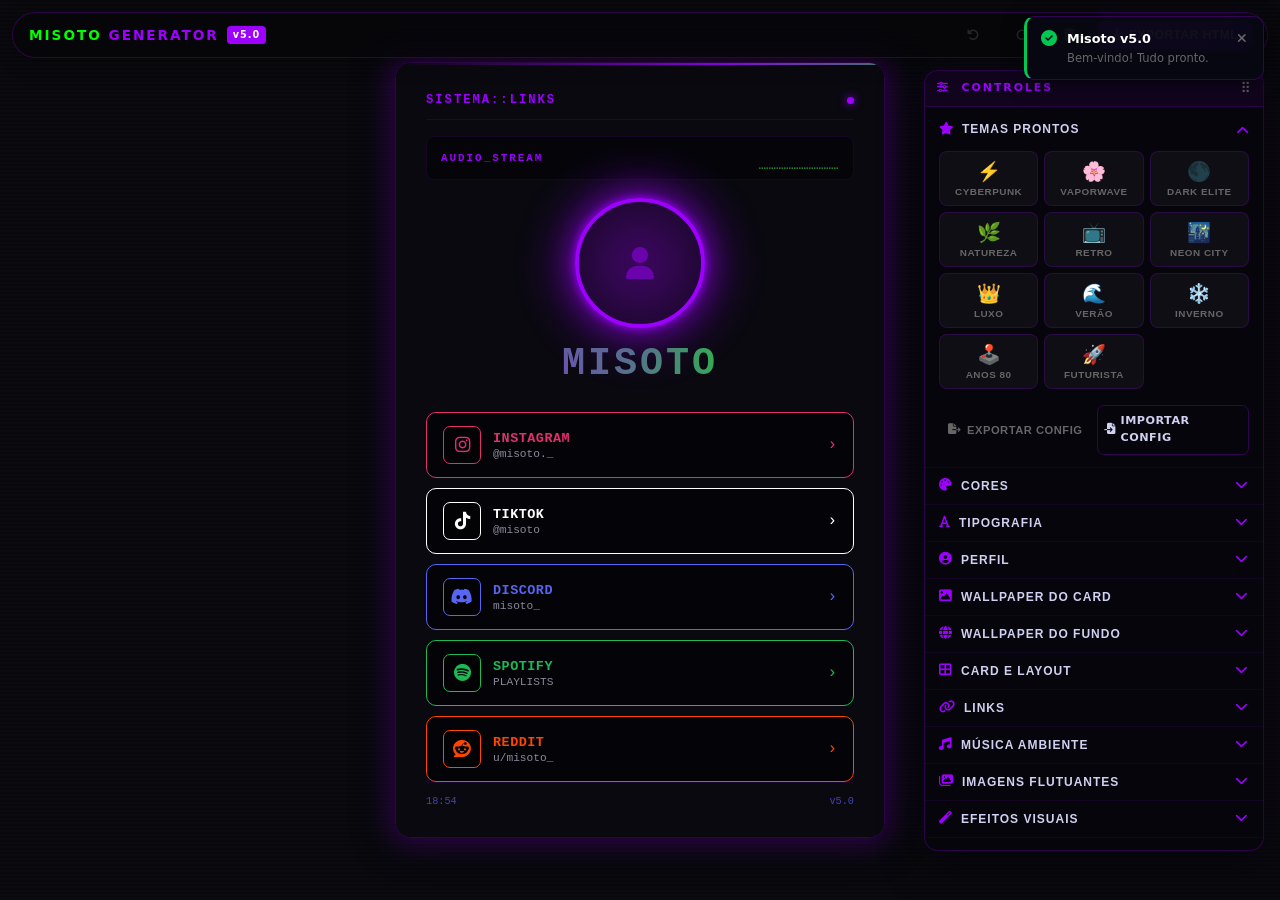
<file: index.html>
<!DOCTYPE html>
<html lang="pt-br">
<head>
    <meta charset="UTF-8">
    <meta name="viewport" content="width=device-width, initial-scale=1.0">
    <title>Misoto Generator — v5.0</title>
    <link rel="stylesheet" href="https://cdnjs.cloudflare.com/ajax/libs/font-awesome/6.4.0/css/all.min.css">
    <link rel="stylesheet" href="css/style.css">
    <link rel="stylesheet" href="css/preview.css">
</head>
<body>

<!-- ── Loading Overlay ─────────────────────────── -->
<div id="loadingOverlay" class="loading-overlay">
    <div class="loading-box">
        <div class="loading-spinner"></div>
        <p class="loading-text">GERANDO ARQUIVO...</p>
    </div>
</div>

<!-- ── Notification Container ─────────────────── -->
<div id="notificationContainer" class="notif-container" role="status" aria-live="polite"></div>

<!-- ── Confirm Modal ───────────────────────────── -->
<div id="confirmModal" class="modal-overlay">
    <div class="modal-box">
        <h3><i class="fas fa-exclamation-triangle" style="color:#ffd600;margin-right:8px;"></i>Confirmar</h3>
        <p id="confirmMsg">Tem certeza?</p>
        <div class="modal-actions">
            <button class="btn btn-ghost" id="confirmCancel">Cancelar</button>
            <button class="btn btn-outline" id="confirmOk" style="color:#ff4444;border-color:#ff4444;">Confirmar</button>
        </div>
    </div>
</div>

<!-- ── Barra flutuante superior (sem cabeçalho fixo) ── -->
<div class="floating-bar">
    <div class="floating-brand">
        <span class="brand-name">Misoto <em>Generator</em></span>
        <span class="brand-badge">v5.0</span>
    </div>
    <div class="floating-actions">
        <button class="btn btn-ghost" id="undoBtn" title="Desfazer (Ctrl+Z)" disabled>
            <i class="fas fa-undo"></i>
        </button>
        <button class="btn btn-ghost" id="redoBtn" title="Refazer (Ctrl+Y)" disabled>
            <i class="fas fa-redo"></i>
        </button>
        <button class="btn btn-outline" id="resetBtn" title="Restaurar padrões">
            <i class="fas fa-trash-alt"></i>
        </button>
        <button class="btn btn-accent" id="exportBtn">
            <i class="fas fa-download"></i> Exportar HTML
        </button>
    </div>
</div>

<!-- ── Preview (100% da tela) ── -->
<iframe id="previewFrame" sandbox="allow-scripts allow-same-origin allow-modals" title="Pré-visualização ao vivo"></iframe>

<!-- ── Painel de controle flutuante ── -->
<aside id="controlPanel">
    <div id="panelHandle">
        <span class="panel-handle-title"><i class="fas fa-sliders-h"></i> &nbsp;Controles</span>
        <span class="panel-handle-dots">⠿</span>
    </div>
    <div class="panel-body">
        <!-- ═══════════════ TEMAS ════════════════ -->
        <section class="panel-section" data-section="themes">
            <button class="section-header" aria-expanded="false" aria-controls="themesBody">
                <span><i class="fas fa-star"></i> Temas Prontos</span>
                <i class="fas fa-chevron-down toggle-icon"></i>
            </button>
            <div class="section-body" id="themesBody">
                <div id="themesGrid"></div>
                <div class="json-row" style="margin-top:6px;">
                    <button class="btn btn-ghost" id="exportJsonBtn" style="flex:1;justify-content:center;font-size:.7rem;">
                        <i class="fas fa-file-export"></i> Exportar Config
                    </button>
                    <label class="import-label">
                        <i class="fas fa-file-import"></i> Importar Config
                        <input type="file" id="importJsonInput" accept=".json">
                    </label>
                </div>
            </div>
        </section>

        <!-- ═══════════════ CORES ════════════════ -->
        <section class="panel-section" data-section="colors">
            <button class="section-header" aria-expanded="false" aria-controls="colorsBody">
                <span><i class="fas fa-palette"></i> Cores</span>
                <i class="fas fa-chevron-down toggle-icon"></i>
            </button>
            <div class="section-body" id="colorsBody">
                <div class="form-grid-2">
                    <div class="form-group">
                        <label>Cor Primária</label>
                        <div class="color-row">
                            <input type="color" id="primaryColor" value="#00ff00" class="color-swatch">
                            <input type="text" id="primaryColorHex" value="#00ff00" class="form-input hex-input" maxlength="7">
                        </div>
                    </div>
                    <div class="form-group">
                        <label>Cor Secundária</label>
                        <div class="color-row">
                            <input type="color" id="secondaryColor" value="#9d00ff" class="color-swatch">
                            <input type="text" id="secondaryColorHex" value="#9d00ff" class="form-input hex-input" maxlength="7">
                        </div>
                    </div>
                    <div class="form-group">
                        <label>Fundo da Página</label>
                        <div class="color-row">
                            <input type="color" id="bgColor" value="#0a0a0f" class="color-swatch">
                            <input type="text" id="bgColorHex" value="#0a0a0f" class="form-input hex-input" maxlength="7">
                        </div>
                    </div>
                    <div class="form-group">
                        <label>Fundo do Card</label>
                        <div class="color-row">
                            <input type="color" id="cardColor" value="#0a0a0f" class="color-swatch">
                            <input type="text" id="cardColorHex" value="#0a0a0f" class="form-input hex-input" maxlength="7">
                        </div>
                    </div>
                    <div class="form-group">
                        <label>Texto</label>
                        <div class="color-row">
                            <input type="color" id="textColor" value="#e0e0ff" class="color-swatch">
                            <input type="text" id="textColorHex" value="#e0e0ff" class="form-input hex-input" maxlength="7">
                        </div>
                    </div>
                </div>
            </div>
        </section>

        <!-- ═══════════════ TIPOGRAFIA ═══════════ -->
        <section class="panel-section" data-section="typography">
            <button class="section-header" aria-expanded="false" aria-controls="typographyBody">
                <span><i class="fas fa-font"></i> Tipografia</span>
                <i class="fas fa-chevron-down toggle-icon"></i>
            </button>
            <div class="section-body" id="typographyBody">
                <div class="form-group">
                    <label>Fonte Base</label>
                    <select class="form-input form-input--font font-native-select" id="fontFamily" data-font-picker="true">
                        <optgroup label="Monospace">
                            <option value="'Courier New', monospace" selected>Courier New</option>
                            <option value="'Consolas', monospace">Consolas</option>
                            <option value="'Monaco', monospace">Monaco</option>
                            <option value="'Lucida Console', monospace">Lucida Console</option>
                        </optgroup>
                        <optgroup label="Sans-Serif">
                            <option value="'Segoe UI', sans-serif">Segoe UI</option>
                            <option value="'Arial', sans-serif">Arial</option>
                            <option value="'Verdana', sans-serif">Verdana</option>
                            <option value="'Impact', sans-serif">Impact</option>
                            <option value="'Trebuchet MS', sans-serif">Trebuchet MS</option>
                        </optgroup>
                        <optgroup label="Serif">
                            <option value="'Georgia', serif">Georgia</option>
                            <option value="'Garamond', serif">Garamond</option>
                            <option value="'Times New Roman', serif">Times New Roman</option>
                        </optgroup>
                        <optgroup label="Fonte Personalizada" id="customFontGroup" style="display:none;">
                            <option value="'CustomFont'" id="customFontOption">Fonte carregada</option>
                        </optgroup>
                    </select>
                </div>
                <div class="form-group">
                    <label>Fonte do Nome</label>
                    <select class="form-input form-input--font font-native-select" id="fontFamilyName" data-font-picker="true" data-allow-inherit="true"></select>
                </div>
                <div class="form-group">
                    <label>Fonte do Título do Link</label>
                    <select class="form-input form-input--font font-native-select" id="fontFamilyLinkName" data-font-picker="true" data-allow-inherit="true"></select>
                </div>
                <div class="form-group">
                    <label>Fonte da Descrição do Link</label>
                    <select class="form-input form-input--font font-native-select" id="fontFamilyLinkDesc" data-font-picker="true" data-allow-inherit="true"></select>
                </div>
                <div class="form-group">
                    <label>Fonte do Cabeçalho do Card</label>
                    <select class="form-input form-input--font font-native-select" id="fontFamilyCardTitle" data-font-picker="true" data-allow-inherit="true"></select>
                </div>
                <div class="form-group">
                    <label>Fonte do Rodapé</label>
                    <select class="form-input form-input--font font-native-select" id="fontFamilyFooter" data-font-picker="true" data-allow-inherit="true"></select>
                </div>
                <div class="form-group">
                    <label>Upload de Fonte Própria</label>
                    <div class="upload-zone" id="fontUploadZone" data-target="fontFile">
                        <i class="fas fa-font"></i>
                        <p>Clique ou arraste aqui</p>
                        <span class="upload-hint">TTF, OTF, WOFF, WOFF2 · Máx 5MB</span>
                        <input type="file" accept=".ttf,.otf,.woff,.woff2,font/ttf,font/otf,font/woff,font/woff2" id="fontFile" class="upload-input">
                    </div>
                    <div class="upload-preview hidden" id="fontPreviewBox" style="padding:8px;background:rgba(0,0,0,.2);border-radius:6px;display:flex;align-items:center;gap:8px;">
                        <i class="fas fa-font" style="color:#9d00ff;"></i>
                        <span id="fontFileName" style="font-size:.8rem;flex:1;"></span>
                        <button class="remove-btn" id="removeFont"><i class="fas fa-times"></i></button>
                    </div>
                </div>
                <div class="form-group">
                    <label>Tamanho do Nome</label>
                    <div class="range-row">
                        <input type="range" class="form-range" id="nameSize" min="1" max="4" step="0.1" value="2.4">
                        <span class="range-val" id="nameSizeValue">2.4rem</span>
                    </div>
                </div>
            </div>
        </section>

        <!-- ═══════════════ PERFIL ════════════════ -->
        <section class="panel-section" data-section="profile">
            <button class="section-header" aria-expanded="false" aria-controls="profileBody">
                <span><i class="fas fa-user-circle"></i> Perfil</span>
                <i class="fas fa-chevron-down toggle-icon"></i>
            </button>
            <div class="section-body" id="profileBody">
                <div class="form-group">
                    <label>Nome de Exibição</label>
                    <input type="text" class="form-input" id="username" value="MISOTO" maxlength="20" placeholder="SEU NOME">
                </div>
                <div class="form-group">
                    <label>Bio / Descrição</label>
                    <textarea class="form-textarea" id="bioText" maxlength="160" placeholder="Uma breve descrição sobre você..."></textarea>
                </div>
                <div class="form-group">
                    <label>Foto de Perfil</label>
                    <div class="upload-zone" id="profileUploadZone" data-target="profileFile">
                        <i class="fas fa-cloud-upload-alt"></i>
                        <p>Clique ou arraste aqui</p>
                        <span class="upload-hint">JPG, PNG, GIF · Máx 5MB</span>
                        <input type="file" accept="image/jpeg,image/png,image/gif" id="profileFile" class="upload-input">
                    </div>
                    <div class="upload-preview hidden" id="profilePreviewBox">
                        <img id="profilePreviewImg" alt="">
                        <button class="remove-btn" id="removeProfile"><i class="fas fa-times"></i></button>
                    </div>
                </div>
                <div class="form-group">
                    <label>Formato do Avatar</label>
                    <select class="form-input" id="avatarShape">
                        <option value="circle">Círculo</option>
                        <option value="square">Quadrado</option>
                        <option value="rounded">Arredondado</option>
                    </select>
                </div>
                <div class="form-group">
                    <label>Borda do Avatar</label>
                    <select class="form-input" id="avatarBorderStyle">
                        <option value="neon">Neon</option>
                        <option value="solid">Sólida</option>
                        <option value="double">Dupla</option>
                        <option value="dashed">Tracejada</option>
                        <option value="gradient">Gradiente</option>
                        <option value="none">Nenhuma</option>
                    </select>
                </div>
                <div class="form-group">
                    <label>Efeito do Avatar</label>
                    <select class="form-input" id="avatarEffect">
                        <option value="aura">Aura</option>
                        <option value="ring">Anel</option>
                        <option value="pulse">Pulso</option>
                        <option value="glow">Brilho</option>
                        <option value="none">Nenhum</option>
                    </select>
                </div>
                <div class="form-group">
                    <label>Tamanho do Avatar</label>
                    <div class="range-row">
                        <input type="range" class="form-range" id="avatarSize" min="60" max="220" step="5" value="130">
                        <span class="range-val" id="avatarSizeValue">130px</span>
                    </div>
                </div>
            </div>
        </section>

        <!-- ═══════════════ WALLPAPER DO CARD ════════════════ -->
        <section class="panel-section" data-section="wallpaper">
            <button class="section-header" aria-expanded="false" aria-controls="wallpaperBody">
                <span><i class="fas fa-image"></i> Wallpaper do Card</span>
                <i class="fas fa-chevron-down toggle-icon"></i>
            </button>
            <div class="section-body" id="wallpaperBody">
                <div class="form-group">
                    <label>Imagem de Fundo do Card</label>
                    <div class="upload-zone" id="wallpaperUploadZone" data-target="wallpaperFile">
                        <i class="fas fa-cloud-upload-alt"></i>
                        <p>Clique ou arraste aqui</p>
                        <span class="upload-hint">JPG, PNG, GIF · Máx 10MB</span>
                        <input type="file" accept="image/jpeg,image/png,image/gif" id="wallpaperFile" class="upload-input">
                    </div>
                    <div class="upload-preview hidden" id="wallpaperPreviewBox">
                        <img id="wallpaperPreviewImg" alt="">
                        <button class="remove-btn" id="removeWallpaper"><i class="fas fa-times"></i></button>
                    </div>
                </div>
                <div class="form-group">
                    <label>Opacidade do Wallpaper</label>
                    <div class="range-row">
                        <input type="range" class="form-range" id="wallpaperOpacity" min="0" max="1" step="0.05" value="0.35">
                        <span class="range-val" id="wallpaperOpacityValue">0.35</span>
                    </div>
                </div>
                <div class="form-group">
                    <label>Desfoque (Blur)</label>
                    <div class="range-row">
                        <input type="range" class="form-range" id="wallpaperBlur" min="0" max="30" step="1" value="0">
                        <span class="range-val" id="wallpaperBlurValue">0px</span>
                    </div>
                </div>
                <div class="form-group">
                    <label>Filtro de Cor</label>
                    <select class="form-input" id="wallpaperFilter">
                        <option value="none">Nenhum</option>
                        <option value="custom">Filtro Personalizado</option>
                        <option value="hueRotate">Neon / Roxo</option>
                        <option value="desaturate">Preto e Branco</option>
                        <option value="warm">Quente</option>
                        <option value="cool">Frio</option>
                    </select>
                </div>
                <div class="form-group">
                    <label>Cor do Filtro Personalizado</label>
                    <div class="color-row">
                        <input type="color" id="wallpaperFilterColor" value="#9d00ff" class="color-swatch">
                        <input type="text" id="wallpaperFilterColorHex" value="#9d00ff" class="form-input hex-input" maxlength="7">
                    </div>
                </div>
                <div class="form-group">
                    <label>Intensidade do Filtro</label>
                    <div class="range-row">
                        <input type="range" class="form-range" id="wallpaperFilterStrength" min="0" max="1" step="0.05" value="0">
                        <span class="range-val" id="wallpaperFilterStrengthValue">0</span>
                    </div>
                </div>
            </div>
        </section>

        <!-- ═══════════════ WALLPAPER DO FUNDO ══ -->
        <section class="panel-section" data-section="bgwallpaper">
            <button class="section-header" aria-expanded="false" aria-controls="bgWallpaperBody">
                <span><i class="fas fa-globe"></i> Wallpaper do Fundo</span>
                <i class="fas fa-chevron-down toggle-icon"></i>
            </button>
            <div class="section-body" id="bgWallpaperBody">
                <div class="form-group">
                    <label>Imagem de Fundo da Página</label>
                    <div class="upload-zone" id="bgWallpaperUploadZone" data-target="bgWallpaperFile">
                        <i class="fas fa-cloud-upload-alt"></i>
                        <p>Clique ou arraste aqui</p>
                        <span class="upload-hint">JPG, PNG, GIF · Máx 10MB</span>
                        <input type="file" accept="image/jpeg,image/png,image/gif" id="bgWallpaperFile" class="upload-input">
                    </div>
                    <div class="upload-preview hidden" id="bgWallpaperPreviewBox">
                        <img id="bgWallpaperPreviewImg" alt="">
                        <button class="remove-btn" id="removeBgWallpaper"><i class="fas fa-times"></i></button>
                    </div>
                </div>
                <div class="form-group">
                    <label>Opacidade</label>
                    <div class="range-row">
                        <input type="range" class="form-range" id="bgWallpaperOpacity" min="0" max="1" step="0.05" value="0.4">
                        <span class="range-val" id="bgWallpaperOpacityValue">0.4</span>
                    </div>
                </div>
                <div class="form-group">
                    <label>Desfoque (Blur)</label>
                    <div class="range-row">
                        <input type="range" class="form-range" id="bgWallpaperBlur" min="0" max="30" step="1" value="0">
                        <span class="range-val" id="bgWallpaperBlurValue">0px</span>
                    </div>
                </div>
                <div class="form-group">
                    <label>Modo de Ajuste</label>
                    <select class="form-input" id="bgWallpaperSize">
                        <option value="cover">Cobrir tela (cover)</option>
                        <option value="contain">Conter (contain)</option>
                        <option value="100% 100%">Esticar</option>
                    </select>
                </div>
            </div>
        </section>

        <!-- ═══════════════ CARD / LAYOUT ════════════ -->
        <section class="panel-section" data-section="layout">
            <button class="section-header" aria-expanded="false" aria-controls="layoutBody">
                <span><i class="fas fa-th-large"></i> Card e Layout</span>
                <i class="fas fa-chevron-down toggle-icon"></i>
            </button>
            <div class="section-body" id="layoutBody">
                <div class="form-group">
                    <label>Largura</label>
                    <div class="range-row">
                        <input type="range" class="form-range" id="cardWidth" min="280" max="900" step="10" value="490">
                        <span class="range-val" id="cardWidthValue">490px</span>
                    </div>
                </div>
                <div class="form-group">
                    <label>Altura</label>
                    <div class="range-row">
                        <input type="range" class="form-range" id="cardMinHeight" min="0" max="900" step="10" value="0">
                        <span class="range-val" id="cardMinHeightValue">Automático</span>
                    </div>
                </div>
                <div class="form-group">
                    <label>Opacidade do Card</label>
                    <div class="range-row">
                        <input type="range" class="form-range" id="cardOpacity" min="0.1" max="1" step="0.05" value="0.88">
                        <span class="range-val" id="cardOpacityValue">0.88</span>
                    </div>
                </div>
                <div class="form-group">
                    <label>Título do Card</label>
                    <input type="text" class="form-input" id="cardHeaderText" value="SISTEMA::LINKS" maxlength="30">
                </div>
                <div class="form-group">
                    <label>Texto do Rodapé</label>
                    <input type="text" class="form-input" id="footerText" placeholder="v5.0" maxlength="30">
                </div>
                <label class="toggle-row">
                    <input type="checkbox" id="showCardHeader" checked>
                    <div class="toggle-info"><span class="toggle-name">Cabeçalho do Card</span></div>
                    <div class="toggle-switch"></div>
                </label>
                <label class="toggle-row">
                    <input type="checkbox" id="showBio" checked>
                    <div class="toggle-info"><span class="toggle-name">Seção Bio</span></div>
                    <div class="toggle-switch"></div>
                </label>
                <label class="toggle-row">
                    <input type="checkbox" id="showClock" checked>
                    <div class="toggle-info"><span class="toggle-name">Relógio</span></div>
                    <div class="toggle-switch"></div>
                </label>
                <label class="toggle-row">
                    <input type="checkbox" id="showFooter" checked>
                    <div class="toggle-info"><span class="toggle-name">Rodapé</span></div>
                    <div class="toggle-switch"></div>
                </label>
            </div>
        </section>

        <!-- ═══════════════ LINKS ══════════════════ -->
        <section class="panel-section" data-section="links">
            <button class="section-header" aria-expanded="false" aria-controls="linksBody">
                <span><i class="fas fa-link"></i> Links</span>
                <i class="fas fa-chevron-down toggle-icon"></i>
            </button>
            <div class="section-body" id="linksBody">
                <div class="form-group">
                    <label>Layout dos Links</label>
                    <select class="form-input" id="linksLayout">
                        <option value="list">Lista vertical</option>
                        <option value="grid">Grade (2 colunas)</option>
                    </select>
                </div>
                <div class="form-group">
                    <label>Estilo dos Botões</label>
                    <select class="form-input" id="linkStyle">
                        <option value="default">Padrão</option>
                        <option value="pill">Pílula</option>
                        <option value="outlined">Contorno</option>
                    </select>
                </div>
                <div class="form-group">
                    <label>Animação de Entrada</label>
                    <select class="form-input" id="linkAnimation">
                        <option value="slideLeft">Deslizar da esquerda</option>
                        <option value="fade">Desaparecer</option>
                        <option value="bounce">Quicar</option>
                        <option value="scale">Escalar</option>
                        <option value="none">Nenhuma</option>
                    </select>
                </div>
                <div class="form-group">
                    <label>Efeito ao Passar o Mouse</label>
                    <select class="form-input" id="hoverEffect">
                        <option value="slide">Deslizar</option>
                        <option value="glow">Brilho</option>
                        <option value="scale">Escalar</option>
                        <option value="none">Nenhum</option>
                    </select>
                </div>
                <div class="form-group">
                    <label>Espaçamento</label>
                    <div class="range-row">
                        <input type="range" class="form-range" id="linkSpacing" min="0" max="30" step="1" value="10">
                        <span class="range-val" id="linkSpacingValue">10px</span>
                    </div>
                </div>
                <div class="form-group">
                    <label>Arredondamento</label>
                    <div class="range-row">
                        <input type="range" class="form-range" id="linkRadius" min="0" max="30" step="1" value="10">
                        <span class="range-val" id="linkRadiusValue">10px</span>
                    </div>
                </div>
                <hr style="border-color:rgba(157,0,255,.15);margin:4px 0;">
                <div class="links-list" id="linksList"></div>
                <button class="add-link-btn" id="addLinkBtn">
                    <i class="fas fa-plus"></i> Adicionar Link
                </button>
            </div>
        </section>

        <!-- ═══════════════ MÚSICA ════════════════ -->
        <section class="panel-section" data-section="music">
            <button class="section-header" aria-expanded="false" aria-controls="musicBody">
                <span><i class="fas fa-music"></i> Música Ambiente</span>
                <i class="fas fa-chevron-down toggle-icon"></i>
            </button>
            <div class="section-body" id="musicBody">
                <div class="form-group">
                    <label>Arquivo MP3</label>
                    <div class="upload-zone" id="musicUploadZone" data-target="musicFile">
                        <i class="fas fa-music"></i>
                        <p>Clique ou arraste aqui</p>
                        <span class="upload-hint">MP3 · Máx 15MB</span>
                        <input type="file" accept="audio/mpeg" id="musicFile" class="upload-input">
                    </div>
                    <div class="music-loaded hidden" id="musicLoadedBox">
                        <div class="music-file-row">
                            <i class="fas fa-music"></i>
                            <span id="musicFileName" class="music-file-name">—</span>
                            <button class="remove-btn-sm" id="removeMusic"><i class="fas fa-times"></i></button>
                        </div>
                        <div class="music-player" id="musicPlayer">
                            <button class="play-btn" id="playBtn"><i class="fas fa-play"></i></button>
                            <div class="player-time">
                                <span id="currentTime">0:00</span>
                                <span class="sep">/</span>
                                <span id="totalTime">0:00</span>
                            </div>
                            <div class="player-progress-wrap">
                                <input type="range" class="player-progress form-range" id="musicProgress" min="0" max="100" step="0.1" value="0">
                            </div>
                            <div class="player-vol-wrap">
                                <button class="vol-btn" id="volBtn"><i class="fas fa-volume-up"></i></button>
                                <input type="range" class="vol-slider form-range" id="volSlider" min="0" max="100" value="70">
                            </div>
                        </div>
                        <canvas id="waveCanvas" width="300" height="40" style="width:100%;height:40px;border-radius:6px;background:rgba(0,0,0,.2);"></canvas>
                    </div>
                </div>
                <div class="form-group">
                    <label>Estilo da Visualização</label>
                    <select class="form-input" id="waveformStyle">
                        <option value="bars">Barras</option>
                        <option value="wave">Onda</option>
                        <option value="dots">Pontos</option>
                        <option value="circles">Círculos</option>
                    </select>
                </div>
                <div class="form-group">
                    <label>Rótulo do Player</label>
                    <input type="text" class="form-input" id="audioStreamLabel" value="AUDIO_STREAM" maxlength="24" placeholder="AUDIO_STREAM">
                </div>
                <label class="toggle-row">
                    <input type="checkbox" id="musicLoop" checked>
                    <div class="toggle-info"><span class="toggle-name">Repetir música</span></div>
                    <div class="toggle-switch"></div>
                </label>
            </div>
        </section>

        <!-- ═══════════════ IMAGENS FLUTUANTES ═══ -->
        <section class="panel-section" data-section="floating">
            <button class="section-header" aria-expanded="false" aria-controls="floatingBody">
                <span><i class="fas fa-images"></i> Imagens Flutuantes</span>
                <i class="fas fa-chevron-down toggle-icon"></i>
            </button>
            <div class="section-body" id="floatingBody">
                <div class="upload-zone" id="floatUploadZone" data-target="floatFile">
                    <i class="fas fa-cloud-upload-alt"></i>
                    <p>Clique ou arraste aqui</p>
                    <span class="upload-hint">PNG, JPG, GIF, WEBP · Máx 5MB</span>
                    <input type="file" accept="image/*" id="floatFile" class="upload-input">
                </div>
                <div class="float-list" id="floatList"></div>
            </div>
        </section>

        <!-- ═══════════════ EFEITOS VISUAIS ══════ -->
        <section class="panel-section" data-section="effects">
            <button class="section-header" aria-expanded="false" aria-controls="effectsBody">
                <span><i class="fas fa-magic"></i> Efeitos Visuais</span>
                <i class="fas fa-chevron-down toggle-icon"></i>
            </button>
            <div class="section-body" id="effectsBody">
                <label class="toggle-row">
                    <input type="checkbox" id="scanlinesEffect" checked>
                    <div class="toggle-info"><span class="toggle-name">Linhas de Varredura (CRT)</span><span class="toggle-desc">Linhas estilo monitor antigo</span></div>
                    <div class="toggle-switch"></div>
                </label>
                <label class="toggle-row">
                    <input type="checkbox" id="auraEffect" checked>
                    <div class="toggle-info"><span class="toggle-name">Efeito no Avatar</span><span class="toggle-desc">Brilho / aura / anel</span></div>
                    <div class="toggle-switch"></div>
                </label>
                <label class="toggle-row">
                    <input type="checkbox" id="glitchEffect" checked>
                    <div class="toggle-info"><span class="toggle-name">Falha (Glitch)</span><span class="toggle-desc">Distorção ocasional</span></div>
                    <div class="toggle-switch"></div>
                </label>
                <label class="toggle-row">
                    <input type="checkbox" id="borderGlow" checked>
                    <div class="toggle-info"><span class="toggle-name">Brilho Neon nas Bordas</span><span class="toggle-desc">Neon no card</span></div>
                    <div class="toggle-switch"></div>
                </label>
                <label class="toggle-row">
                    <input type="checkbox" id="typingEffect" checked>
                    <div class="toggle-info"><span class="toggle-name">Efeito de Digitação</span><span class="toggle-desc">Texto dos links como máquina de escrever</span></div>
                    <div class="toggle-switch"></div>
                </label>
                <label class="toggle-row">
                    <input type="checkbox" id="matrixEffect">
                    <div class="toggle-info"><span class="toggle-name">Chuva Matrix</span><span class="toggle-desc">Caracteres caindo no fundo</span></div>
                    <div class="toggle-switch"></div>
                </label>
                <div class="form-group" style="margin-top:4px;">
                    <label>Cor da Chuva Matrix</label>
                    <input type="color" id="matrixColor" value="#00ff00" class="color-swatch" style="width:100%;height:32px;">
                </div>
                <label class="toggle-row">
                    <input type="checkbox" id="particlesEffect">
                    <div class="toggle-info"><span class="toggle-name">Partículas Flutuantes</span><span class="toggle-desc">Partículas animadas no fundo</span></div>
                    <div class="toggle-switch"></div>
                </label>
                <div class="form-group" style="margin-top:4px;">
                    <label>Cor das Partículas</label>
                    <input type="color" id="particleColor" value="#9d00ff" class="color-swatch" style="width:100%;height:32px;">
                </div>

                <hr style="border-color:rgba(157,0,255,.15);margin:8px 0;">

                <label class="toggle-row">
                    <input type="checkbox" id="sonicWaveEffect">
                    <div class="toggle-info"><span class="toggle-name">Onda Sônica</span><span class="toggle-desc">Onda ao clicar nos links</span></div>
                    <div class="toggle-switch"></div>
                </label>

                <div class="form-group" style="margin-top:8px;">
                    <label>Rastro do Mouse</label>
                    <select class="form-input" id="mouseTrail">
                        <option value="none">Desativado</option>
                        <option value="particles">Partículas</option>
                        <option value="flame">Chamas</option>
                        <option value="neon">Luz Neon</option>
                        <option value="stars">Estrelas</option>
                    </select>
                </div>
                <div class="form-group">
                    <label>Cor do Rastro</label>
                    <input type="color" id="mouseTrailColor" value="#9d00ff" class="color-swatch" style="width:100%;height:32px;">
                </div>
            </div>
        </section>

    </div>
</aside>

<!-- ── Áudio ── -->
<audio id="globalAudio" loop></audio>

<!-- ── Scripts ── -->
<script src="js/state.js"></script>
<script src="js/ui.js"></script>
<script src="js/font-manager.js"></script>
<script src="js/links.js"></script>
<script src="js/floating.js"></script>
<script src="js/player.js"></script>
<script src="js/themes.js"></script>
<script src="js/render-utils.js"></script>
<script src="js/preview.js"></script>
<script src="js/export.js"></script>
<script src="js/app.js"></script>

</body>
</html>
</file>
<file: css/style.css>
/* ==========================================================================
   Misoto Generator v5.0 — style.css
   Architecture: Floating panel overlay, full-viewport preview
   ========================================================================== */

/* ── 1. RESET + CUSTOM PROPERTIES ── */
*, *::before, *::after { margin:0; padding:0; box-sizing:border-box; }

:root {
    --clr-primary:   #00ff00;
    --clr-accent:    #9d00ff;
    --clr-bg:        #060608;
    --clr-surface:   rgba(8, 8, 16, 0.96);
    --clr-border:    rgba(157, 0, 255, 0.28);
    --clr-text:      #d0d0f0;
    --clr-muted:     #666;
    --clr-success:   #00c853;
    --clr-error:     #ff4444;
    --clr-warn:      #ffd600;
    --panel-w:       340px;
    --transition:    0.2s cubic-bezier(0.4, 0, 0.2, 1);
}

html { scroll-behavior:smooth; height:100%; }

body {
    font-family:'Segoe UI', system-ui, sans-serif;
    background: #060608;
    color: var(--clr-text);
    min-height:100vh;
    height:100%;
    overflow: hidden;
    font-size: 13px;
    line-height: 1.5;
}

/* ── 2. SCROLLBAR ── */
::-webkit-scrollbar { width:5px; height:5px; }
::-webkit-scrollbar-track { background: #0a0a12; }
::-webkit-scrollbar-thumb { background: linear-gradient(to bottom, var(--clr-primary), var(--clr-accent)); border-radius:3px; }

/* ── 3. LOADING OVERLAY ── */
.loading-overlay {
    position:fixed; inset:0; background:rgba(0,0,0,.92);
    display:none; place-items:center; z-index:9999;
}
.loading-overlay.active { display:grid; }
.loading-box { text-align:center; }
.loading-spinner {
    width:48px; height:48px;
    border:3px solid rgba(157,0,255,.15);
    border-top-color: var(--clr-accent);
    border-radius:50%; animation:spin .8s linear infinite;
    margin:0 auto 14px;
}
.loading-text { color:var(--clr-primary); font-size:.9rem; letter-spacing:3px; }
@keyframes spin { to { transform:rotate(360deg); } }

/* ── 4. NOTIFICATIONS ── */
.notif-container {
    position:fixed; top:16px; right:16px; z-index:9000;
    display:flex; flex-direction:column; gap:8px;
    pointer-events:none;
}
.notif {
    background:rgba(8,8,18,.96);
    border:1px solid var(--clr-border);
    border-radius:10px; padding:12px 14px;
    display:flex; align-items:flex-start; gap:10px;
    min-width:240px; max-width:300px;
    pointer-events:all;
    box-shadow: 0 4px 20px rgba(0,0,0,.5);
    will-change: transform, opacity;
}
.notif--slide-in  { animation: notifSlideIn  .28s cubic-bezier(0,.8,.2,1) forwards; }
.notif--slide-out { animation: notifSlideOut .28s cubic-bezier(.8,0,1,.2) forwards; pointer-events:none; }
@keyframes notifSlideIn  {
    from { opacity:0; transform:translateX(calc(100% + 20px)); }
    to   { opacity:1; transform:translateX(0); }
}
@keyframes notifSlideOut {
    from { opacity:1; transform:translateX(0); }
    to   { opacity:0; transform:translateX(calc(100% + 20px)); }
}
.notif--success { border-left:3px solid var(--clr-success); }
.notif--error   { border-left:3px solid var(--clr-error); }
.notif--warning { border-left:3px solid var(--clr-warn); }
.notif--info    { border-left:3px solid var(--clr-accent); }
.notif__icon  { font-size:1rem; margin-top:1px; flex-shrink:0; }
.notif--success .notif__icon { color:var(--clr-success); }
.notif--error   .notif__icon { color:var(--clr-error); }
.notif--warning .notif__icon { color:var(--clr-warn); }
.notif--info    .notif__icon { color:var(--clr-accent); }
.notif__body { flex:1; min-width:0; }
.notif__title { font-size:.8rem; font-weight:700; color:#fff; }
.notif__msg   { font-size:.72rem; color:var(--clr-muted); margin-top:2px; }
.notif__close { background:none; border:none; color:var(--clr-muted); cursor:pointer; font-size:.8rem; padding:2px; flex-shrink:0; }
.notif__close:hover { color:#fff; }

/* ── 5. APP LAYOUT — FULL VIEWPORT PREVIEW ── */
.app-wrap {
    position: fixed;
    inset: 0;
    display: flex;
    flex-direction: column;
}

/* ── 6. MINI HEADER ── */
.app-topbar {
    position: fixed;
    top: 0; left: 0; right: 0;
    height: 48px;
    z-index: 500;
    background: rgba(6,6,10,.92);
    border-bottom: 1px solid rgba(157,0,255,.18);
    display: flex;
    align-items: center;
    gap: 10px;
    padding: 0 16px;
}
.topbar-brand {
    font-size: .78rem;
    font-weight: 800;
    letter-spacing: 2px;
    color: var(--clr-primary);
    text-transform: uppercase;
}
.topbar-brand em { color: var(--clr-accent); font-style:normal; }
.brand-badge {
    font-size: .6rem; background: var(--clr-accent);
    color: #fff; border-radius: 4px; padding: 1px 5px;
    font-weight: 700; letter-spacing: 1px;
}
.topbar-spacer { flex: 1; }
.topbar-actions { display:flex; align-items:center; gap:6px; }

/* ── 7. BUTTONS ── */
.btn {
    display:inline-flex; align-items:center; gap:6px;
    padding:7px 13px; border-radius:7px; font-size:.75rem; font-weight:700;
    letter-spacing:.5px; text-transform:uppercase; cursor:pointer;
    border:none; transition:all var(--transition); white-space:nowrap;
}
.btn:disabled { opacity:.35; cursor:not-allowed; }
.btn-ghost {
    background: transparent; color: var(--clr-muted);
    border: 1px solid transparent;
}
.btn-ghost:hover:not(:disabled) { color:var(--clr-text); border-color:var(--clr-border); }
.btn-outline {
    background:transparent; color:var(--clr-text);
    border:1px solid var(--clr-border);
}
.btn-outline:hover { background:rgba(255,255,255,.05); border-color:var(--clr-accent); }
.btn-accent {
    background: linear-gradient(135deg, var(--clr-accent), #6600cc);
    color:#fff; box-shadow:0 0 14px rgba(157,0,255,.4);
}
.btn-accent:hover:not(:disabled) { box-shadow:0 0 22px rgba(157,0,255,.7); }
.btn-primary {
    background: linear-gradient(135deg, #00cc44, var(--clr-primary));
    color:#000; font-weight:800; box-shadow:0 0 14px rgba(0,255,0,.3);
}
.btn-primary:hover:not(:disabled) { box-shadow:0 0 22px rgba(0,255,0,.5); }

/* ── 8. PREVIEW — FULL SCREEN ── */
#previewFrame {
    position: fixed;
    inset: 0;
    overflow-y: auto;
    overflow-x: hidden;
    background: #060608;
}
#previewFrame .pg {
    min-height: 100vh;
}

/* ── 9. FLOATING CONTROL PANEL ── */
#controlPanel {
    position: fixed;
    top: 58px;
    right: 16px;
    width: var(--panel-w);
    max-height: calc(100vh - 74px);
    z-index: 400;
    background: rgba(6,6,12,.97);
    border: 1px solid rgba(157,0,255,.25);
    border-radius: 14px;
    box-shadow: 0 8px 40px rgba(0,0,0,.7), 0 0 30px rgba(157,0,255,.08);
    display: flex;
    flex-direction: column;
    overflow: hidden;
    transition: width .25s, opacity .25s;
}
#controlPanel.collapsed {
    width: 0;
    opacity: 0;
    pointer-events: none;
}

/* Panel handle (drag bar) */
#panelHandle {
    height: 36px;
    background: rgba(157,0,255,.08);
    border-bottom: 1px solid rgba(157,0,255,.18);
    display: flex;
    align-items: center;
    justify-content: space-between;
    padding: 0 12px;
    cursor: grab;
    user-select: none;
    flex-shrink: 0;
}
#panelHandle:active { cursor: grabbing; }
.panel-handle-title {
    font-size: .68rem;
    font-weight: 700;
    letter-spacing: 2px;
    color: var(--clr-accent);
    text-transform: uppercase;
}
.panel-handle-dots { color: var(--clr-muted); font-size: .9rem; }

/* Panel scroll body */
.panel-body {
    overflow-y: auto;
    flex: 1;
    padding: 4px 0 12px;
}

/* ── 10. PANEL SECTIONS ── */
.panel-section {
    border-bottom: 1px solid rgba(157,0,255,.1);
}
.section-header {
    width: 100%; background: none; border: none; cursor: pointer;
    display: flex; align-items: center; justify-content: space-between;
    padding: 11px 14px;
    color: var(--clr-text); font-size: .75rem; font-weight: 700;
    text-transform: uppercase; letter-spacing: 1px;
    transition: background var(--transition);
}
.section-header:hover { background: rgba(157,0,255,.07); }
.section-header span { display:flex; align-items:center; gap:8px; }
.section-header i { color:var(--clr-accent); font-size:.8rem; }
.toggle-icon { transition: transform .2s; font-size: .7rem; color:var(--clr-muted); }
.section-header[aria-expanded="true"] .toggle-icon { transform: rotate(180deg); }

.section-body {
    display: none;
    padding: 4px 14px 12px;
    flex-direction: column;
    gap: 10px;
}
.section-body.open { display: flex; }

/* ── 11. FORM ELEMENTS ── */
.form-group { display:flex; flex-direction:column; gap:4px; }
.form-group label { font-size:.68rem; font-weight:600; color:var(--clr-muted); text-transform:uppercase; letter-spacing:.5px; }
.form-grid-2 { display:grid; grid-template-columns:1fr 1fr; gap:8px; }

.form-input {
    background: rgba(255,255,255,.04); border:1px solid rgba(255,255,255,.1);
    border-radius:7px; padding:7px 10px; color:var(--clr-text); font-size:.78rem;
    width:100%; outline:none; transition:border-color var(--transition);
    font-family:inherit;
}
.form-input:focus { border-color:var(--clr-accent); background:rgba(157,0,255,.06); }
.form-input option { background:#0a0a14; color:var(--clr-text); }
.form-input--font {
    background: rgba(157,0,255,.12);
}
.form-input--font:focus {
    background: rgba(157,0,255,.16);
}
.form-input--font option {
    padding: 8px 10px;
    font-size: .9rem;
    background: #090713;
}
.form-input--font optgroup {
    background: #e9ddff;
    color: #6f6397;
    font-style: italic;
    font-weight: 700;
}
.font-native-select {
    position: absolute;
    inset: auto auto auto auto;
    width: 1px;
    height: 1px;
    opacity: 0;
    pointer-events: none;
}
.font-picker {
    position: relative;
}
.font-picker__button {
    display:flex;
    align-items:center;
    justify-content:space-between;
    gap:10px;
    min-height:38px;
    cursor:pointer;
}
.font-picker__button-text {
    flex:1;
    min-width:0;
    white-space:nowrap;
    overflow:hidden;
    text-overflow:ellipsis;
    font-size:.95rem;
}
.font-picker__button-icon {
    color:var(--clr-text);
    font-size:.8rem;
    transition:transform .2s;
}
.font-picker.open .font-picker__button-icon {
    transform:rotate(180deg);
}
.font-picker__menu {
    position:absolute;
    left:0;
    right:0;
    top:calc(100% + 6px);
    z-index:80;
    display:none;
    max-height:380px;
    overflow:auto;
    padding:8px;
    border-radius:10px;
    border:1px solid rgba(157,0,255,.4);
    background:#11091a;
    box-shadow:0 16px 36px rgba(0,0,0,.55);
}
.font-picker.open .font-picker__menu {
    display:block;
}
.font-picker__group {
    margin-bottom:8px;
}
.font-picker__group:last-child {
    margin-bottom:0;
}
.font-picker__group-label {
    display:block;
    padding:6px 8px;
    margin-bottom:4px;
    border-radius:8px;
    background:#e9ddff;
    color:#6f6397;
    font-style:italic;
    font-weight:700;
}
.font-picker__option {
    width:100%;
    display:block;
    text-align:left;
    padding:10px 14px;
    border:none;
    border-radius:8px;
    background:#090713;
    color:var(--clr-text);
    cursor:pointer;
    transition:background .15s, border-color .15s;
    margin-bottom:4px;
    border:1px solid transparent;
    font-size:1rem;
}
.font-picker__option:last-child {
    margin-bottom:0;
}
.font-picker__option:hover,
.font-picker__option.is-active {
    background:rgba(157,0,255,.14);
    border-color:rgba(157,0,255,.3);
}
.font-picker__menu::-webkit-scrollbar {
    width:5px;
}
.font-picker__menu::-webkit-scrollbar-thumb {
    background:rgba(157,0,255,.35);
    border-radius:3px;
}

.form-textarea {
    background: rgba(255,255,255,.04); border:1px solid rgba(255,255,255,.1);
    border-radius:7px; padding:8px 10px; color:var(--clr-text); font-size:.78rem;
    width:100%; outline:none; resize:vertical; min-height:60px;
    transition:border-color var(--transition); font-family:inherit;
}
.form-textarea:focus { border-color:var(--clr-accent); }

.form-range {
    -webkit-appearance:none; appearance:none;
    width:100%; height:4px; background:rgba(255,255,255,.12);
    border-radius:2px; outline:none; cursor:pointer;
}
.form-range::-webkit-slider-thumb {
    -webkit-appearance:none; width:14px; height:14px;
    border-radius:50%; background:var(--clr-accent); cursor:pointer;
    box-shadow:0 0 6px var(--clr-accent);
}
.form-range::-moz-range-thumb {
    width:14px; height:14px; border-radius:50%;
    background:var(--clr-accent); cursor:pointer; border:none;
}

/* Color row */
.color-row { display:flex; gap:6px; align-items:center; }
.color-swatch {
    width:34px; height:34px; border-radius:6px; border:1px solid rgba(255,255,255,.15);
    cursor:pointer; padding:2px; background:none; flex-shrink:0;
}
.hex-input { font-family:monospace; font-size:.76rem; letter-spacing:1px; }

/* Range with value display */
.range-row { display:flex; align-items:center; gap:8px; }
.range-row .form-range { flex:1; }
.range-val { font-size:.68rem; color:var(--clr-accent); font-family:monospace; min-width:40px; text-align:right; }

/* ── 12. TOGGLE ROW ── */
.toggle-row {
    display:flex; align-items:center; gap:10px;
    padding:8px 0; cursor:pointer;
    border-bottom:1px solid rgba(255,255,255,.04);
}
.toggle-row:last-child { border-bottom:none; }
.toggle-row input[type="checkbox"] { display:none; }
.toggle-switch {
    width:32px; height:18px; border-radius:9px;
    background:rgba(255,255,255,.12); position:relative;
    transition:background .2s; flex-shrink:0;
}
.toggle-row input:checked + .toggle-info + .toggle-switch,
.toggle-row input:checked ~ .toggle-switch {
    background:var(--clr-accent);
}
.toggle-switch::after {
    content:''; position:absolute; top:2px; left:2px;
    width:14px; height:14px; border-radius:50%; background:#fff;
    transition:transform .2s; box-shadow:0 1px 4px rgba(0,0,0,.4);
}
.toggle-row input:checked ~ .toggle-switch::after { transform:translateX(14px); }
.toggle-info { flex:1; }
.toggle-name { font-size:.75rem; font-weight:600; display:block; }
.toggle-desc { font-size:.66rem; color:var(--clr-muted); }

/* ── 13. UPLOAD ZONES ── */
.upload-zone {
    border:2px dashed rgba(157,0,255,.3); border-radius:10px;
    padding:16px; text-align:center; cursor:pointer;
    transition:all var(--transition); position:relative;
    background:rgba(157,0,255,.03);
}
.upload-zone:hover, .upload-zone.dragover {
    border-color:var(--clr-accent); background:rgba(157,0,255,.08);
}
.upload-zone i { font-size:1.4rem; color:var(--clr-accent); margin-bottom:6px; }
.upload-zone p { font-size:.78rem; color:var(--clr-muted); }
.upload-hint { font-size:.66rem; color:#444; }
.upload-input { position:absolute; inset:0; opacity:0; cursor:pointer; }

.upload-preview {
    border-radius:8px; overflow:hidden; position:relative;
    background:rgba(0,0,0,.3);
}
.upload-preview img { width:100%; height:80px; object-fit:cover; display:block; }
.remove-btn {
    position:absolute; top:6px; right:6px;
    background:rgba(0,0,0,.7); border:1px solid rgba(255,0,0,.4);
    color:#ff4444; border-radius:50%; width:24px; height:24px;
    display:grid; place-items:center; cursor:pointer; font-size:.7rem;
    transition:all .15s;
}
.remove-btn:hover { background:rgba(255,0,0,.2); }

.hidden { display:none !important; }

/* ── 14. MUSIC PLAYER ── */
.music-loaded { display:flex; flex-direction:column; gap:8px; }
.music-file-row {
    display:flex; align-items:center; gap:8px;
    background:rgba(157,0,255,.07); border-radius:7px; padding:8px 10px;
}
.music-file-row i { color:var(--clr-accent); }
.music-file-name { flex:1; font-size:.72rem; color:var(--clr-muted); font-family:monospace; overflow:hidden; text-overflow:ellipsis; white-space:nowrap; }
.remove-btn-sm { background:none; border:none; color:#ff4444; cursor:pointer; font-size:.8rem; }

.music-player {
    display:flex; align-items:center; gap:8px;
    background:rgba(0,0,0,.3); border-radius:8px; padding:8px 10px;
    border:1px solid rgba(157,0,255,.15);
}
.play-btn {
    width:30px; height:30px; border-radius:50%; background:var(--clr-accent);
    border:none; color:#fff; cursor:pointer; display:grid; place-items:center;
    font-size:.8rem; transition:all .2s; flex-shrink:0;
}
.play-btn:hover { background:#bb00ff; box-shadow:0 0 10px var(--clr-accent); }
.player-time { font-size:.66rem; font-family:monospace; color:var(--clr-muted); flex-shrink:0; }
.player-time .sep { margin:0 2px; }
.player-progress-wrap { flex:1; }
.player-progress { width:100%; }
.player-vol-wrap { display:flex; align-items:center; gap:6px; flex-shrink:0; }
.vol-btn { background:none; border:none; color:var(--clr-muted); cursor:pointer; font-size:.8rem; }
.vol-slider { width:50px; }

#waveCanvas {
    display: block;
    border-radius: 4px;
    background: rgba(0,0,0,.2);
}

/* ── 15. LINKS EDITOR ── */
.links-list { display:flex; flex-direction:column; gap:8px; }
.link-item {
    background:rgba(255,255,255,.03); border:1px solid rgba(157,0,255,.15);
    border-radius:10px; overflow:hidden; transition:border-color .2s;
}
.link-item:hover { border-color:rgba(157,0,255,.3); }
.link-item.drag-over { border-color:var(--clr-accent); background:rgba(157,0,255,.07); }
.link-item.dragging { opacity:.5; }

.link-item-header {
    display:flex; align-items:center; gap:6px; padding:8px 10px;
    background:rgba(157,0,255,.06); border-bottom:1px solid rgba(157,0,255,.1);
}
.link-drag-handle {
    cursor:grab; color:var(--clr-muted); font-size:1rem;
    padding:0 2px; user-select:none;
}
.link-drag-handle:active { cursor:grabbing; }
.link-color-dot {
    width:22px; height:22px; border-radius:5px; border:1px solid rgba(255,255,255,.15);
    cursor:pointer; padding:1px; background:none; flex-shrink:0;
}
.link-title-input {
    flex:1; background:transparent; border:none; outline:none;
    color:var(--clr-text); font-size:.78rem; font-weight:700; font-family:inherit;
}
.link-item-body { padding:8px 10px; display:flex; flex-direction:column; gap:6px; }
.link-input-row {
    display:flex; align-items:center; gap:6px;
}
.link-input-row > i { color:var(--clr-muted); font-size:.75rem; width:14px; text-align:center; flex-shrink:0; }
.link-url-input, .link-desc-input, .link-icon-url-input {
    flex:1; background:rgba(255,255,255,.04); border:1px solid rgba(255,255,255,.08);
    border-radius:6px; padding:5px 8px; color:var(--clr-text); font-size:.73rem;
    outline:none; transition:border-color .2s; font-family:monospace;
}
.link-url-input:focus, .link-desc-input:focus, .link-icon-url-input:focus {
    border-color:var(--clr-accent);
}
.link-badge-color { width:28px; height:28px; border-radius:5px; border:1px solid rgba(255,255,255,.1); cursor:pointer; padding:1px; background:none; }
.copy-url-btn, .link-action-btn {
    background:none; border:none; color:var(--clr-muted); cursor:pointer;
    font-size:.75rem; width:26px; height:26px; border-radius:5px;
    display:grid; place-items:center; transition:all .15s;
}
.copy-url-btn:hover { color:var(--clr-accent); background:rgba(157,0,255,.1); }
.link-actions { display:flex; gap:4px; padding:6px 10px; border-top:1px solid rgba(255,255,255,.05); }
.link-action-btn:hover { color:var(--clr-error); background:rgba(255,0,0,.1); }
.link-action-btn.delete { margin-left:auto; color:#ff4444; }
.link-action-btn:disabled { opacity:.3; cursor:not-allowed; }

.add-link-btn {
    width:100%; padding:10px; border:2px dashed rgba(157,0,255,.25);
    background:rgba(157,0,255,.04); color:var(--clr-accent);
    border-radius:8px; cursor:pointer; font-size:.76rem; font-weight:700;
    letter-spacing:1px; transition:all .2s;
}
.add-link-btn:hover { border-color:var(--clr-accent); background:rgba(157,0,255,.1); }

/* ── 16. FLOATING IMAGES ── */
.float-list { display:flex; flex-direction:column; gap:8px; }
.float-item {
    background:rgba(255,255,255,.03); border:1px solid rgba(157,0,255,.15);
    border-radius:8px; overflow:hidden;
}
.float-thumb { width:100%; height:60px; object-fit:cover; display:block; }
.float-controls { padding:8px; display:flex; flex-direction:column; gap:6px; }
.float-row { display:flex; align-items:center; justify-content:space-between; gap:8px; }
.float-row label { font-size:.65rem; color:var(--clr-muted); white-space:nowrap; min-width:60px; }
.float-row .form-range { flex:1; }
.remove-float-btn {
    width:100%; padding:6px; background:rgba(255,0,0,.08); border:1px solid rgba(255,0,0,.2);
    color:#ff4444; border-radius:5px; cursor:pointer; font-size:.7rem; transition:all .15s;
}
.remove-float-btn:hover { background:rgba(255,0,0,.15); }

/* ── 17. THEMES GRID ── */
#themesGrid { display:grid; grid-template-columns:1fr 1fr 1fr; gap:6px; }
.theme-btn {
    background:rgba(255,255,255,.04); border:1px solid rgba(157,0,255,.2);
    border-radius:8px; padding:8px 4px; cursor:pointer; text-align:center;
    transition:all .2s; display:flex; flex-direction:column; align-items:center; gap:3px;
}
.theme-btn:hover { border-color:var(--clr-accent); background:rgba(157,0,255,.1); }
.theme-icon { font-size:1.2rem; }
.theme-name { font-size:.62rem; color:var(--clr-muted); font-weight:600; text-transform:uppercase; letter-spacing:.5px; }

/* ── 18. IMPORT/EXPORT ROW ── */
.json-row { display:flex; gap:6px; }
.json-row .btn { flex:1; justify-content:center; font-size:.7rem; padding:7px 6px; }
.import-label {
    flex:1; display:flex; align-items:center; justify-content:center; gap:5px;
    padding:7px 6px; border-radius:7px; font-size:.7rem; font-weight:700;
    text-transform:uppercase; letter-spacing:.5px; cursor:pointer;
    background:transparent; color:var(--clr-text); border:1px solid var(--clr-border);
    transition:all var(--transition);
}
.import-label:hover { background:rgba(255,255,255,.05); border-color:var(--clr-accent); }
.import-label input { display:none; }

/* ── 19. CONFIRM MODAL ── */
.modal-overlay {
    position:fixed; inset:0; background:rgba(0,0,0,.7);
    z-index:8000;
    display:none; place-items:center;
}
.modal-overlay.open { display:grid; }
.modal-box {
    background:rgba(8,8,18,.98); border:1px solid rgba(157,0,255,.4);
    border-radius:14px; padding:24px; max-width:320px; width:90%;
    box-shadow:0 0 40px rgba(0,0,0,.8);
}
.modal-box h3 { font-size:.9rem; color:#fff; margin-bottom:8px; }
#confirmMsg { font-size:.8rem; color:var(--clr-muted); margin-bottom:20px; line-height:1.5; }
.modal-actions { display:flex; gap:8px; justify-content:flex-end; }

/* ── 20. TOOLTIP ── */
.tooltip-popup {
    position:fixed; z-index:9100;
    background:rgba(0,0,0,.9); color:#fff;
    font-size:.7rem; padding:5px 10px; border-radius:5px;
    pointer-events:none; transform:translateX(-50%);
    border:1px solid rgba(157,0,255,.3);
    opacity:0; transition:opacity .15s;
    white-space:nowrap;
}
.tooltip-popup.visible { opacity:1; }

/* ── 21. PANEL TOGGLE BUTTON ── */
#panelToggleBtn {
    position:fixed; top:58px; right:16px; z-index:450;
    width:40px; height:40px; border-radius:10px;
    background:rgba(8,8,18,.95);
    border:1px solid rgba(157,0,255,.3); color:var(--clr-accent);
    cursor:pointer; display:grid; place-items:center; font-size:.9rem;
    transition:all .2s; box-shadow:0 2px 12px rgba(0,0,0,.5);
}
#panelToggleBtn:hover { background:rgba(157,0,255,.15); }

/* ── 22. PREVIEW STATUS ── */
#previewStatus {
    position:fixed; bottom:12px; left:50%; transform:translateX(-50%);
    z-index:300;
    background:rgba(0,0,0,.8);
    border:1px solid rgba(157,0,255,.2); border-radius:20px;
    padding:4px 12px; font-size:.66rem; color:var(--clr-muted);
    pointer-events:none;
}
#previewStatus i { color:var(--clr-primary); margin-right:4px; font-size:.55rem; }

/* ── 23. PANEL SCROLLBAR  ── */
.panel-body::-webkit-scrollbar { width:3px; }
.panel-body::-webkit-scrollbar-track { background:transparent; }
.panel-body::-webkit-scrollbar-thumb { background:rgba(157,0,255,.3); border-radius:2px; }

/* ── Link icon upload ── */
.link-icon-upload-row { align-items: center; gap: 8px; }
.link-icon-upload-label {
    display: flex; align-items: center; gap: 8px;
    cursor: pointer; flex: 1;
    background: rgba(157,0,255,.08); border: 1px dashed rgba(157,0,255,.3);
    border-radius: 6px; padding: 6px 10px; font-size: .78rem;
    color: #999; transition: background .2s;
}
.link-icon-upload-label:hover { background: rgba(157,0,255,.15); }
.link-icon-preview { width: 22px; height: 22px; object-fit: contain; border-radius: 4px; }
.link-icon-remove-btn {
    background: none; border: none; color: #ff4444; cursor: pointer;
    font-size: .85rem; padding: 4px; border-radius: 4px;
    transition: background .2s;
}
.link-icon-remove-btn:hover { background: rgba(255,68,68,.12); }

/* ── iframe preview ── */
#previewFrame {
    position: fixed; inset: 0;
    width: 100%; height: 100%;
    border: none; z-index: 0;
    background: transparent;
}

/* ── 24. BARRA FLUTUANTE SUPERIOR (sobreposta) ── */
.floating-bar {
    position: fixed;
    top: 12px;
    left: 12px;
    right: 12px;
    z-index: 500;
    display: flex;
    align-items: center;
    justify-content: space-between;
    gap: 16px;
    background: rgba(6, 6, 10, 0.85);
    border: 1px solid rgba(157, 0, 255, 0.25);
    border-radius: 40px;
    padding: 8px 16px;
    pointer-events: auto;
    box-shadow: 0 4px 20px rgba(0, 0, 0, 0.3);
}

.floating-brand {
    display: flex;
    align-items: center;
    gap: 8px;
}

.brand-name {
    font-size: 0.85rem;
    font-weight: 800;
    letter-spacing: 2px;
    color: var(--clr-primary);
    text-transform: uppercase;
}

.brand-name em {
    color: var(--clr-accent);
    font-style: normal;
}

.brand-badge {
    font-size: 0.6rem;
    background: var(--clr-accent);
    color: #fff;
    border-radius: 4px;
    padding: 2px 6px;
    font-weight: 700;
    letter-spacing: 1px;
}

.floating-actions {
    display: flex;
    align-items: center;
    gap: 8px;
}

/* Remover o antigo app-topbar */
.app-topbar {
    display: none;
}

/* Ajustar o preview para ocupar 100% */
#previewFrame {
    position: fixed;
    inset: 0;
    width: 100%;
    height: 100%;
    border: none;
    z-index: 0;
    background: transparent;
}

/* Ajustar o painel para não ficar atrás da barra flutuante */
#controlPanel {
    top: 70px;
    max-height: calc(100vh - 90px);
}

#panelToggleBtn {
    top: 70px;
}
</file>
<file: css/preview.css>
/* ==========================================================================
   preview.css — Styles for the live preview page (inside #previewFrame)
   These are scoped to .pg and children
   ========================================================================== */

/* ── Base ── */
.pg {
    position: relative;
    min-height: 100vh;
    display: flex;
    justify-content: center;
    align-items: center;
    padding: 48px 20px 40px;
    overflow: hidden;
    font-family: var(--pv-font, 'Courier New', monospace);
    background: var(--pv-bg, #0a0a0f);
    color: var(--pv-text, #e0e0ff);
}

/* ── Wallpaper ── */
.pg-wallpaper {
    position: absolute;
    inset: 0;
    background-size: cover;
    background-position: center;
    z-index: 0;
    pointer-events: none;
}

/* ── Scanlines ── */
.pg-scanlines {
    position: absolute;
    inset: 0;
    z-index: 1;
    pointer-events: none;
    background: repeating-linear-gradient(
        0deg,
        transparent 0,
        transparent 2px,
        rgba(0, 0, 0, 0.18) 2px,
        rgba(0, 0, 0, 0.18) 4px
    );
    animation: pgScanMove 12s linear infinite;
}
@keyframes pgScanMove { from { background-position: 0 0; } to { background-position: 0 200px; } }

/* ── Floating images ── */
.pg-float {
    position: absolute;
    cursor: grab;
    pointer-events: all;
    border-radius: 4px;
    user-select: none;
    transition: box-shadow .2s;
}
.pg-float:hover { box-shadow: 0 0 14px rgba(157,0,255,.5); }
.pg-float:active { cursor: grabbing; }

/* ── Anime mascote ── */
.pg-anime {
    position: absolute;
    bottom: 0; left: 0;
    width: 160px;
    z-index: 5;
    pointer-events: none;
    filter: drop-shadow(0 0 12px rgba(157,0,255,.5));
    opacity: .8;
}
.pg-anime img { width: 100%; height: auto; display: block; }

/* ── Volume HUD ── */
.pg-vol {
    position: absolute;
    top: 14px; left: 14px;
    z-index: 100;
    display: flex; align-items: center; gap: 8px;
    background: rgba(0,0,0,.8);
    border: 1px solid rgba(157,0,255,.4);
    border-radius: 20px;
    padding: 6px 12px;
}
.pg-vol-btn {
    background: none; border: none;
    color: var(--pv-accent, #9d00ff);
    font-size: .9rem; cursor: pointer;
    width: 24px; height: 24px;
    display: grid; place-items: center;
}
.pg-vol-slider {
    width: 70px; height: 3px;
    appearance: none;
    background: rgba(157,0,255,.3); border-radius: 2px; outline: none; cursor: pointer;
}
.pg-vol-slider::-webkit-slider-thumb {
    appearance: none; width: 12px; height: 12px;
    border-radius: 50%;
    background: var(--pv-accent, #9d00ff); cursor: pointer;
}

/* ── Main card ── */
.pg-card {
    width: 100%;
    position: relative;
    z-index: 10;
    border: 1px solid rgba(157,0,255,.35);
    border-radius: 16px;
    padding: 24px;
    overflow: hidden;
}
.pg-card::before {
    content: '';
    position: absolute; top: 0; left: 0; right: 0; height: 2px;
    background: linear-gradient(90deg, transparent, var(--pv-accent, #9d00ff), var(--pv-primary, #00ff00), transparent);
    background-size: 200% 100%;
    animation: pgBorderSlide 5s linear infinite;
}
@keyframes pgBorderSlide { from{background-position:-100% 0} to{background-position:200% 0} }

.pg-card-head {
    display: flex; justify-content: space-between; align-items: center;
    padding-bottom: 10px;
    border-bottom: 1px solid rgba(157,0,255,.2);
    margin-bottom: 14px;
}
.pg-card-title {
    font-size: .72rem; font-weight: 700; letter-spacing: 2px;
    color: var(--pv-accent, #9d00ff); text-transform: uppercase;
}
.pg-status-dot {
    width: 6px; height: 6px; border-radius: 50%;
    background: var(--pv-accent, #9d00ff);
    box-shadow: 0 0 8px var(--pv-accent, #9d00ff);
    animation: pgBlink 2.5s infinite;
}
@keyframes pgBlink { 0%,100%{opacity:1} 50%{opacity:.3} }

/* ── Player bar ── */
.pg-player {
    background: rgba(0,0,0,.35);
    border: 1px solid rgba(157,0,255,.15);
    border-radius: 8px;
    padding: 8px 12px;
    display: flex; justify-content: space-between; align-items: center;
    margin-bottom: 16px;
}
.pg-player--empty .pg-vis-canvas { opacity: .25; }
.pg-player-label {
    font-size: .66rem; font-weight: 700; letter-spacing: 2px;
    color: var(--pv-accent, #9d00ff); text-transform: uppercase;
}
.pg-vis-canvas { display: block; border-radius: 3px; }

/* ── Profile ── */
.pg-profile { text-align: center; margin-bottom: 22px; }
.pg-avatar-wrap {
    position: relative;
    margin: 0 auto 12px;
}
.pg-avatar {
    overflow: hidden;
    position: relative; z-index: 1;
    width: 100%; height: 100%;
}
.pg-avatar img {
    width: 100%; height: 100%;
    object-fit: cover; display: block;
}

/* ── Avatar effects ── */
.pg-aura {
    position: absolute; inset: -20px; border-radius: 50%;
    filter: blur(14px);
    animation: pgAuraPulse 4s ease-in-out infinite;
    opacity: .7;
}
@keyframes pgAuraPulse { 0%,100%{opacity:.5;transform:scale(.92)} 50%{opacity:.85;transform:scale(1.08)} }

.pg-ring {
    position: absolute; inset: -12px; border-radius: 50%;
    border: 2px solid var(--pv-accent, #9d00ff);
    animation: pgRingPulse 3s ease-in-out infinite;
}
@keyframes pgRingPulse { 0%,100%{transform:scale(1);opacity:.8} 50%{transform:scale(1.12);opacity:.3} }

.pg-pulse {
    position: absolute; inset: -8px; border-radius: 50%;
    animation: pgPulse 2s ease-in-out infinite;
}
@keyframes pgPulse { 0%,100%{transform:scale(.9);opacity:.5} 50%{transform:scale(1.1);opacity:1} }

.pg-glow-fx {
    position: absolute; inset: -20px; border-radius: 50%;
    filter: blur(10px);
    animation: pgGlow 4s ease-in-out infinite;
}
@keyframes pgGlow { 0%,100%{opacity:.5} 50%{opacity:1} }

/* ── Username ── */
.pg-username {
    font-weight: 800;
    text-transform: uppercase;
    letter-spacing: 3px;
    background: linear-gradient(45deg, var(--pv-accent, #9d00ff), var(--pv-primary, #00ff00));
    -webkit-background-clip: text;
    background-clip: text;
    color: transparent;
}
.pg-username::after {
    content: '_';
    color: var(--pv-primary, #00ff00);
    animation: pgBlink 1.4s infinite;
}

/* ── Bio ── */
.pg-bio {
    color: var(--pv-text, #e0e0ff);
    opacity: .7;
    font-size: .8rem;
    line-height: 1.5;
    max-width: 340px;
    margin: .5rem auto 0;
}

/* ── Links ── */
.pg-links { display: flex; flex-direction: column; margin-bottom: 18px; }
.pg-links--grid { display: grid; grid-template-columns: 1fr 1fr; }

.pg-link {
    display: flex; align-items: center; gap: 10px;
    padding: 11px 14px;
    background: rgba(0,0,0,.4);
    border: 1px solid rgba(157,0,255,.25);
    border-radius: 10px;
    text-decoration: none;
    color: var(--pv-text, #e0e0ff);
    cursor: pointer;
    transition: transform .2s, background .2s;
    user-select: none;
}
.pg-link:hover { transform: translateX(5px); background: rgba(0,0,0,.6); }
.pg-link--minimal {
    background: transparent !important;
    border: none !important;
    border-bottom: 1px solid rgba(157,0,255,.25) !important;
    border-radius: 0 !important;
}
.pg-link--pill { border-radius: 999px !important; }
.pg-link--outlined { background: transparent !important; border-width: 2px !important; }

.pg-link-icon {
    width: 36px; height: 36px;
    border-radius: 6px; border: 1px solid;
    background: rgba(0,0,0,.3);
    display: grid; place-items: center;
    font-size: 1rem; flex-shrink: 0;
}
.pg-link-body { flex: 1; min-width: 0; }
.pg-link-name { font-size: .8rem; font-weight: 700; letter-spacing: .5px; text-transform: uppercase; margin-bottom: 1px; }
.pg-link-desc { font-size: .68rem; opacity: .6; font-family: monospace; }
.pg-link-arrow { font-size: .95rem; transition: transform .2s; }
.pg-link:hover .pg-link-arrow { transform: translateX(4px); }

.pg-badge {
    font-size: .54rem; font-weight: 800; letter-spacing: .5px;
    padding: 2px 5px; border-radius: 4px;
    text-transform: uppercase; flex-shrink: 0;
}

/* ── Footer ── */
.pg-footer {
    display: flex; justify-content: space-between;
    padding-top: 12px;
    border-top: 1px solid rgba(157,0,255,.15);
    font-size: .62rem; color: #4444aa; font-family: monospace;
}
.pg-clock { color: rgba(157,0,255,.6); }

/* ── Particles / Matrix canvases ── */
.pg-particles, .pg-matrix {
    position: absolute; inset: 0;
    pointer-events: none;
    z-index: 0;
}
</file>
